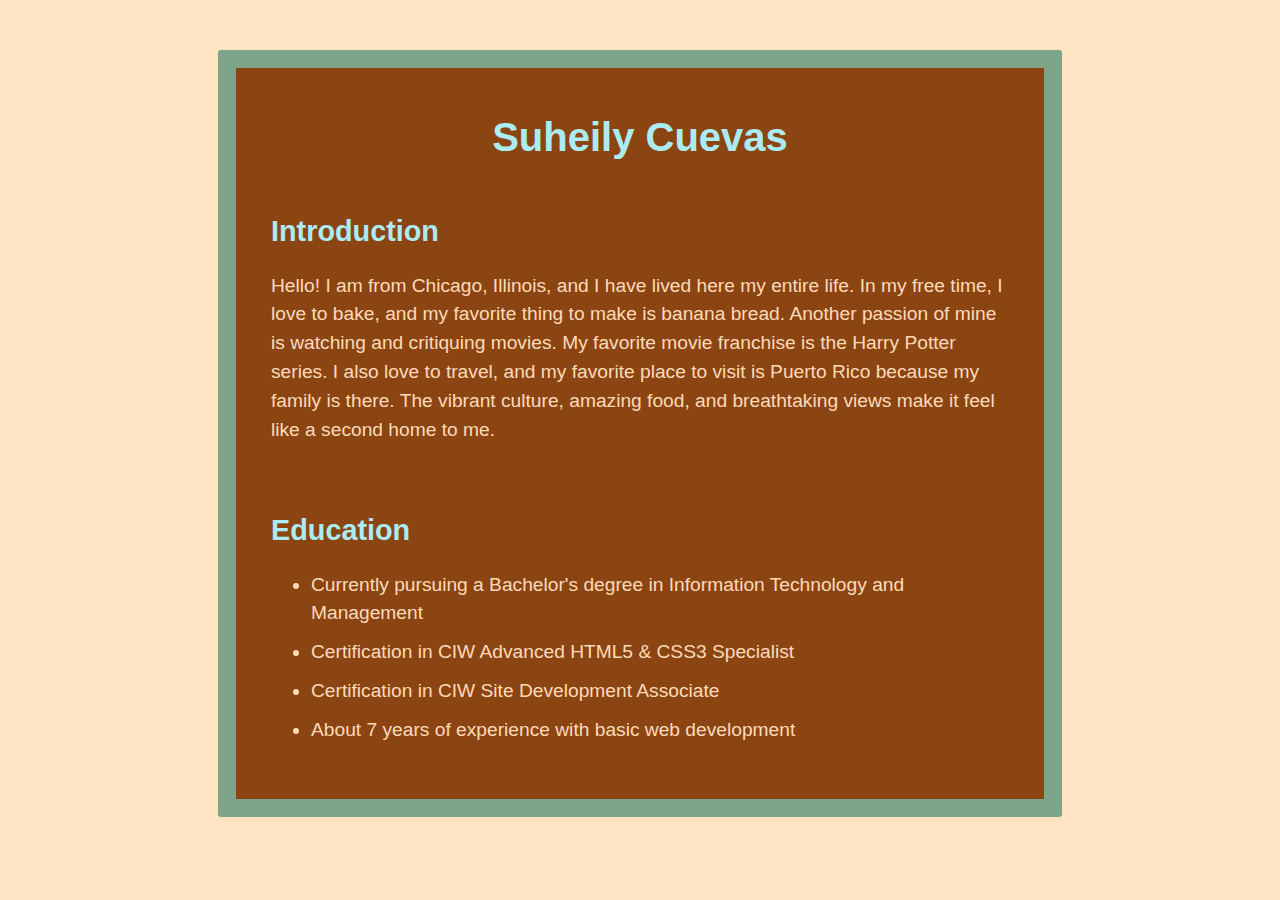
<file: index.html>
<!DOCTYPE html>
<html lang="en">
<head>
    <meta charset="UTF-8">
    <meta name="viewport" content="width=device-width, initial-scale=1.0">
    <title>Introduction Page</title>
    <link rel="stylesheet" href="style.css">
</head>
<body>
    <div class="container">
        <h1>Suheily Cuevas</h1>

        <section class="introduction">
            <h2>Introduction</h2>
            <p>Hello! I am from Chicago, Illinois, and I have lived here my entire life. 
                In my free time, I love to bake, and my favorite thing to make is banana bread. 
                Another passion of mine is watching and critiquing movies. My favorite movie 
                franchise is the Harry Potter series. I also love to travel, and my favorite place to visit is 
                Puerto Rico because my family is there. The vibrant culture, amazing food, and breathtaking 
                views make it feel like a second home to me.
            </p>
        </section>

        <section class="education">
            <h2>Education</h2>
            <ul>
                <li>Currently pursuing a Bachelor's degree in Information Technology and Management</li>
                <li>Certification in CIW Advanced HTML5 & CSS3 Specialist</li>
                <li>Certification in CIW Site Development Associate</li>
                <li>About 7 years of experience with basic web development</li>
            </ul>
        </section>
    </div>
</body>
</html>
</file>
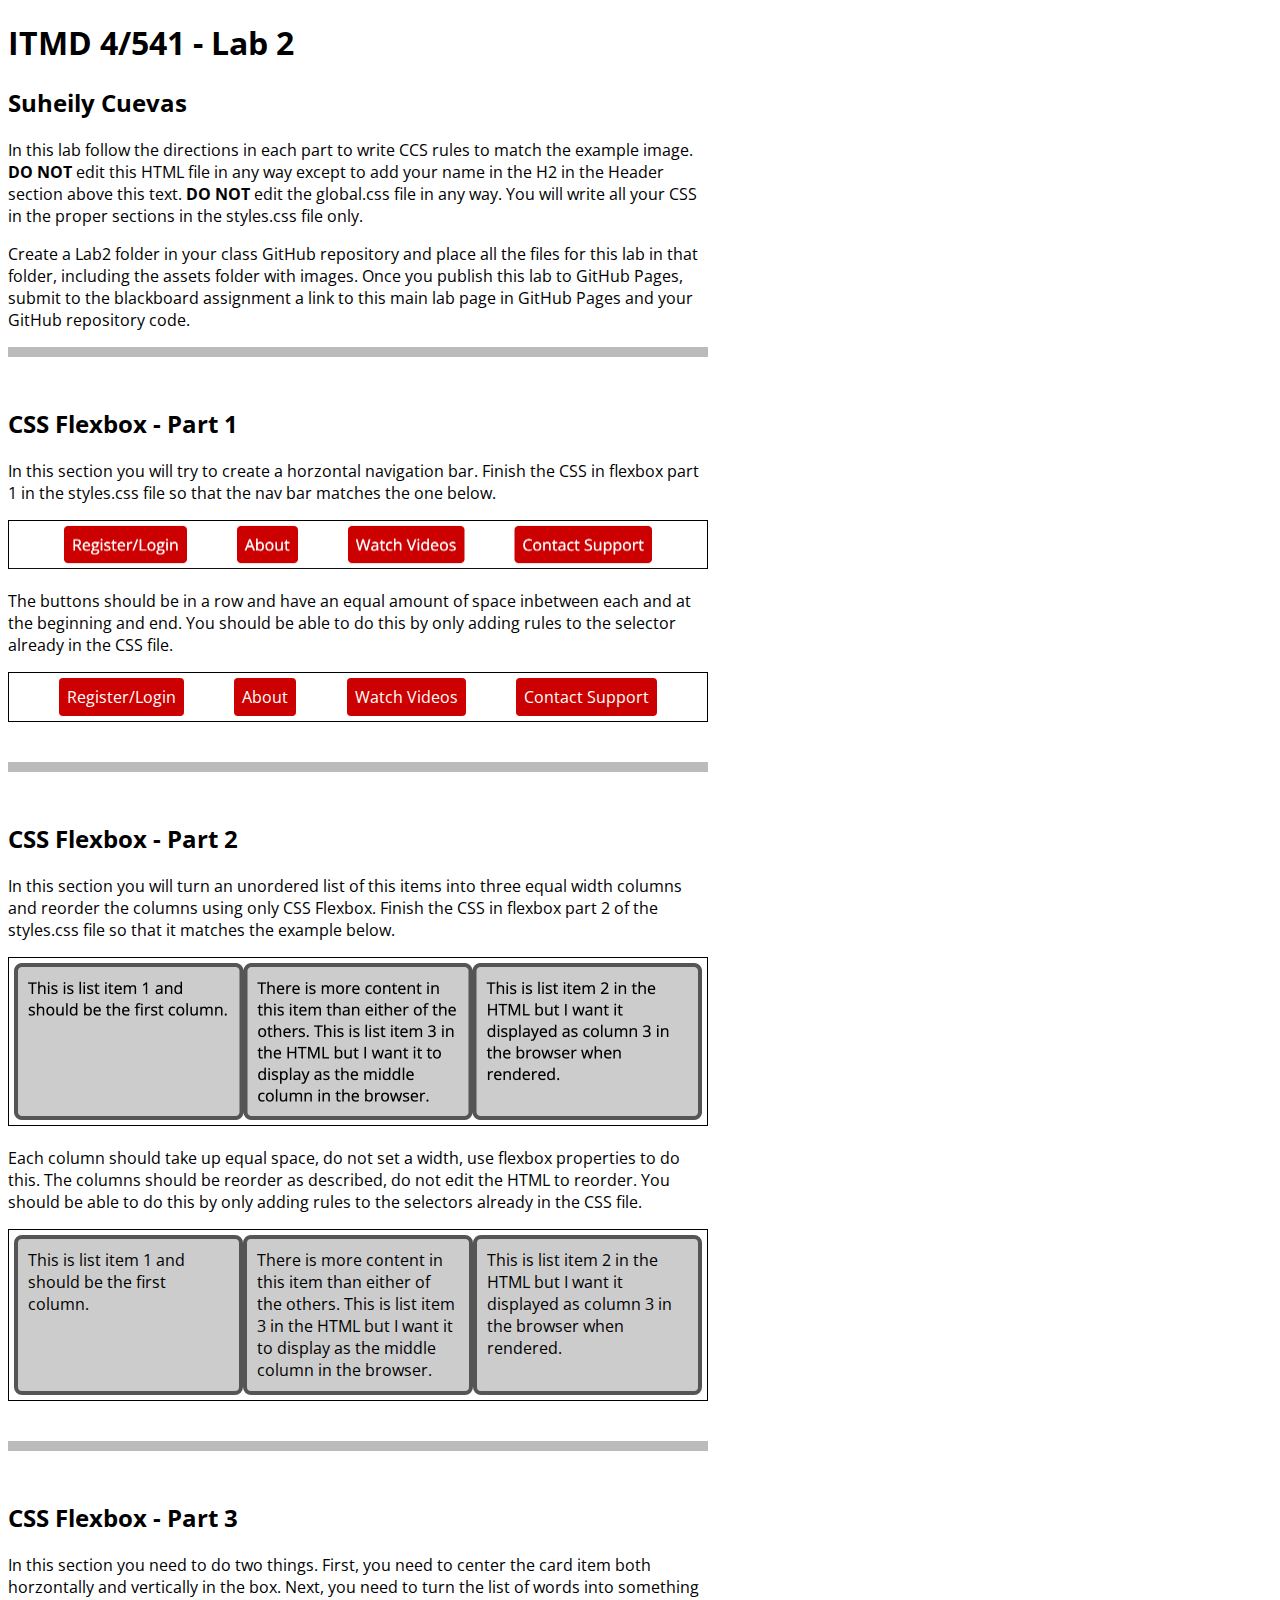
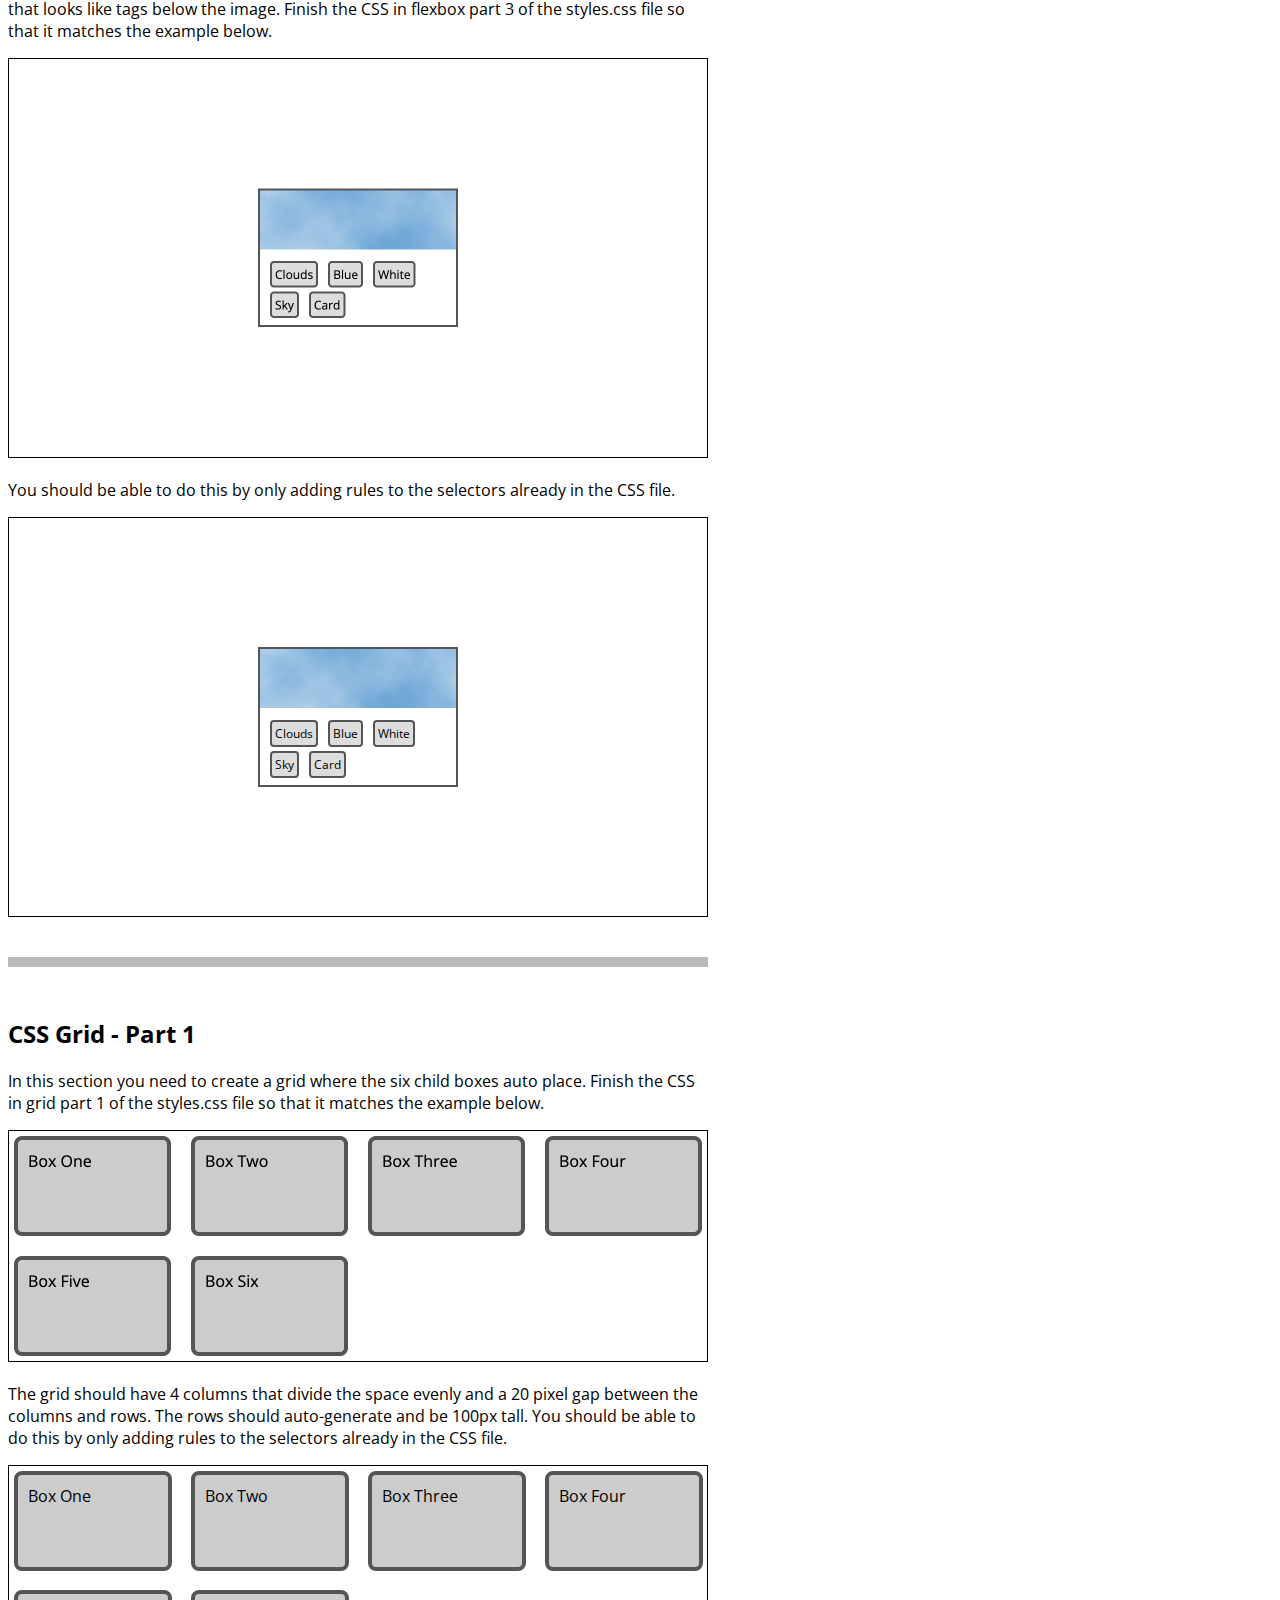
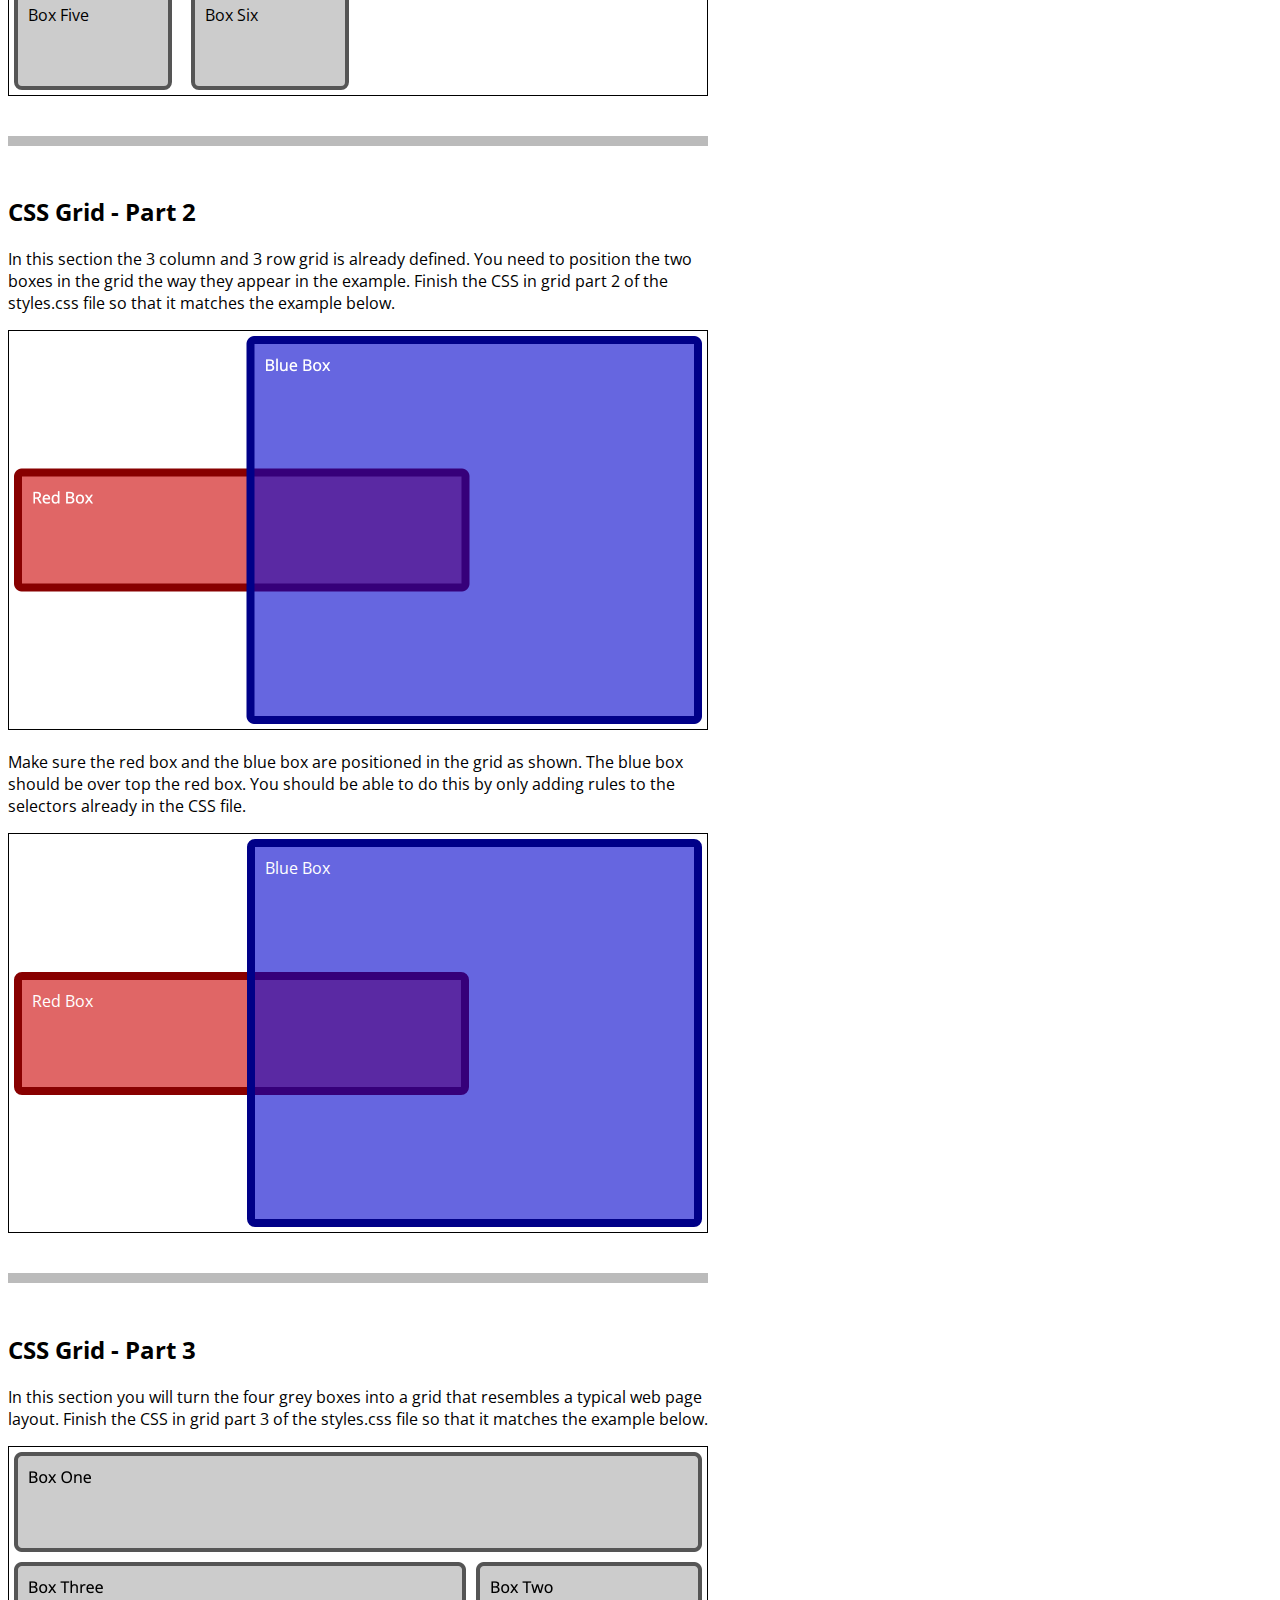
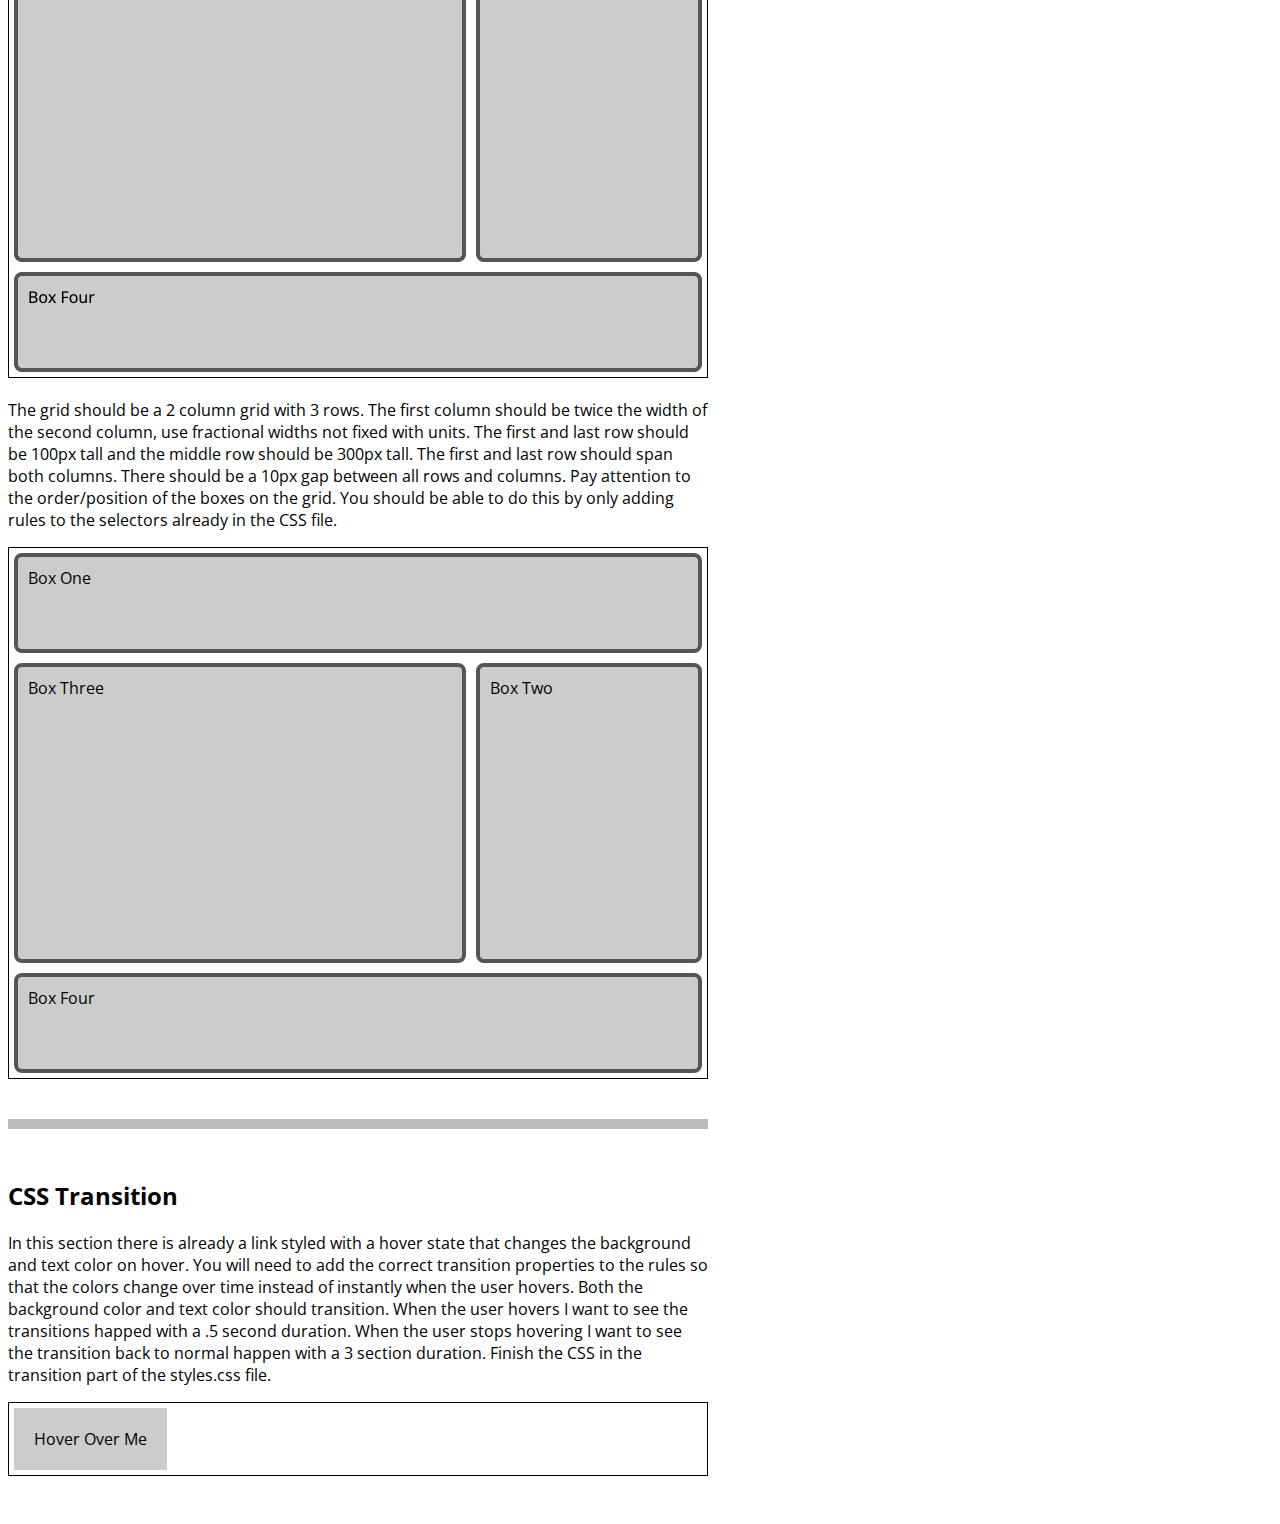
<file: Lab2/index.html>
<!DOCTYPE html>
<html lang="en">
<head>
  <meta charset="UTF-8">
  <meta http-equiv="X-UA-Compatible" content="IE=edge">
  <meta name="viewport" content="width=device-width, initial-scale=1.0">
  <title>ITMD 4/541 - Lab 2</title>
  <link rel="preconnect" href="https://fonts.googleapis.com">
  <link rel="preconnect" href="https://fonts.gstatic.com" crossorigin>
  <link href="https://fonts.googleapis.com/css2?family=Open+Sans:ital,wght@0,400;0,700;1,400&display=swap" rel="stylesheet">
  <link href="assets/global.css" rel="stylesheet">
  <link href="styles.css" rel="stylesheet">
</head>
<body>
  <header class="w700">
    <h1>ITMD 4/541 - Lab 2</h1>
    <h2>Suheily Cuevas</h2>
    <p>In this lab follow the directions in each part to write CCS rules to match the example image. <strong>DO NOT</strong> edit this HTML file in any way except to add your name in the H2 in the Header section above this text. <strong>DO NOT</strong> edit the global.css file in any way. You will write all your CSS in the proper sections in the styles.css file only.</p>
    <p>Create a Lab2 folder in your class GitHub repository and place all the files for this lab in that folder, including the assets folder with images. Once you publish this lab to GitHub Pages, submit to the blackboard assignment a link to this main lab page in GitHub Pages and your GitHub repository code.</p>
  </header>
  <section id="flex-section1" class="w700">
    <h2>CSS Flexbox - Part 1</h2>
    <p>In this section you will try to create a horzontal navigation bar. Finish the CSS in flexbox part 1 in the styles.css file so that the nav bar matches the one below.</p>
    <img src="assets/flex-p1.png" alt="flexbox part 1 example" width="700">
    <p>The buttons should be in a row and have an equal amount of space inbetween each and at the beginning and end. You should be able to do this by only adding rules to the selector already in the CSS file.</p>
    <div class="box">
      <nav>
        <ul>
          <li><a class="btn" href="#/register">Register/Login</a></li>
          <li><a class="btn" href="#/about">About</a></li>
          <li><a class="btn" href="#/videos">Watch Videos</a></li>
          <li><a class="btn" href="#/support">Contact Support</a></li>
        </ul>
      </nav>
    </div>
  </section>
  <section id="flex-section2" class="w700">
    <h2>CSS Flexbox - Part 2</h2>
    <p>In this section you will turn an unordered list of this items into three equal width columns and reorder the columns using only CSS Flexbox. Finish the CSS in flexbox part 2 of the styles.css file so that it matches the example below.</p>
    <img src="assets/flex-p2.png" alt="flexbox part 2 example" width="700">
    <p>Each column should take up equal space, do not set a width, use flexbox properties to do this. The columns should be reorder as described, do not edit the HTML to reorder. You should be able to do this by only adding rules to the selectors already in the CSS file.</p>
    <div class="box">
      <nav>
        <ul>
          <li class="greybox item1">This is list item 1 and should be the first column.</li>
          <li class="greybox item2">This is list item 2 in the HTML but I want it displayed as column 3 in the browser when rendered.</li>
          <li class="greybox item3">There is more content in this item than either of the others. This is list item 3 in the HTML but I want it to display as the middle column in the browser.</li>
        </ul>
      </nav>
    </div>
  </section>
  <section id="flex-section3" class="w700">
    <h2>CSS Flexbox - Part 3</h2>
    <p>In this section you need to do two things. First, you need to center the card item both horzontally and vertically in the box. Next, you need to turn the list of words into something that looks like tags below the image. Finish the CSS in flexbox part 3 of the styles.css file so that it matches the example below.</p>
    <img src="assets/flex-p3.png" alt="flexbox part 3 example" width="700">
    <p>You should be able to do this by only adding rules to the selectors already in the CSS file.</p>
    <div class="box h400">
      <div class="card">
        <img src="assets/clouds.jpg" alt="clouds" width="200">
        <div class="tags">
          <ul>
            <li>Clouds</li>
            <li>Blue</li>
            <li>White</li>
            <li>Sky</li>
            <li>Card</li>
          </ul>
        </div>
      </div>
    </div>
  </section>
  <section id="grid-section1" class="w700">
    <h2>CSS Grid - Part 1</h2>
    <p>In this section you need to create a grid where the six child boxes auto place. Finish the CSS in grid part 1 of the styles.css file so that it matches the example below.</p>
    <img src="assets/grid-p1.png" alt="grid part 1 example" width="700">
    <p>The grid should have 4 columns that divide the space evenly and a 20 pixel gap between the columns and rows. The rows should auto-generate and be 100px tall. You should be able to do this by only adding rules to the selectors already in the CSS file.</p>
    <div class="box">
      <div class="grid">
        <div class="greybox">Box One</div>
        <div class="greybox">Box Two</div>
        <div class="greybox">Box Three</div>
        <div class="greybox">Box Four</div>
        <div class="greybox">Box Five</div>
        <div class="greybox">Box Six</div>
      </div>
    </div>
    </div>
  </section>
  <section id="grid-section2" class="w700">
    <h2>CSS Grid - Part 2</h2>
    <p>In this section the 3 column and 3 row grid is already defined. You need to position the two boxes in the grid the way they appear in the example. Finish the CSS in grid part 2 of the styles.css file so that it matches the example below.</p>
    <img src="assets/grid-p2.png" alt="grid part 2 example" width="700">
    <p>Make sure the red box and the blue box are positioned in the grid as shown. The blue box should be over top the red box. You should be able to do this by only adding rules to the selectors already in the CSS file.</p>
    <div class="box h400">
      <div class="grid">
        <div class="gridboxblue">Blue Box</div>
        <div class="gridboxred">Red Box</div>
      </div>
    </div>
    </div>
  </section>
  <section id="grid-section3" class="w700">
    <h2>CSS Grid - Part 3</h2>
    <p>In this section you will turn the four grey boxes into a grid that resembles a typical web page layout. Finish the CSS in grid part 3 of the styles.css file so that it matches the example below.</p>
    <img src="assets/grid-p3.png" alt="grid part 3 example" width="700">
    <p>The grid should be a 2 column grid with 3 rows. The first column should be twice the width of the second column, use fractional widths not fixed with units. The first and last row should be 100px tall and the middle row should be 300px tall. The first and last row should span both columns. There should be a 10px gap between all rows and columns. Pay attention to the order/position of the boxes on the grid. You should be able to do this by only adding rules to the selectors already in the CSS file.</p>
    <div class="box">
      <div class="grid">
        <div class="greybox box1">Box One</div>
        <div class="greybox box2">Box Two</div>
        <div class="greybox box3">Box Three</div>
        <div class="greybox box4">Box Four</div>
      </div>
    </div>
    </div>
  </section>
  <section id="transition-section" class="w700">
    <h2>CSS Transition</h2>
    <p>In this section there is already a link styled with a hover state that changes the background and text color on hover. You will need to add the correct transition properties to the rules so that the colors change over time instead of instantly when the user hovers. Both the background color and text color should transition. When the user hovers I want to see the transitions happed with a .5 second duration. When the user stops hovering I want to see the transition back to normal happen with a 3 section duration. Finish the CSS in the transition part of the styles.css file.</p>
    <div class="box">
      <a href="#">Hover Over Me</a>
    </div>
    </div>
  </section>
</body>
</html>
</file>
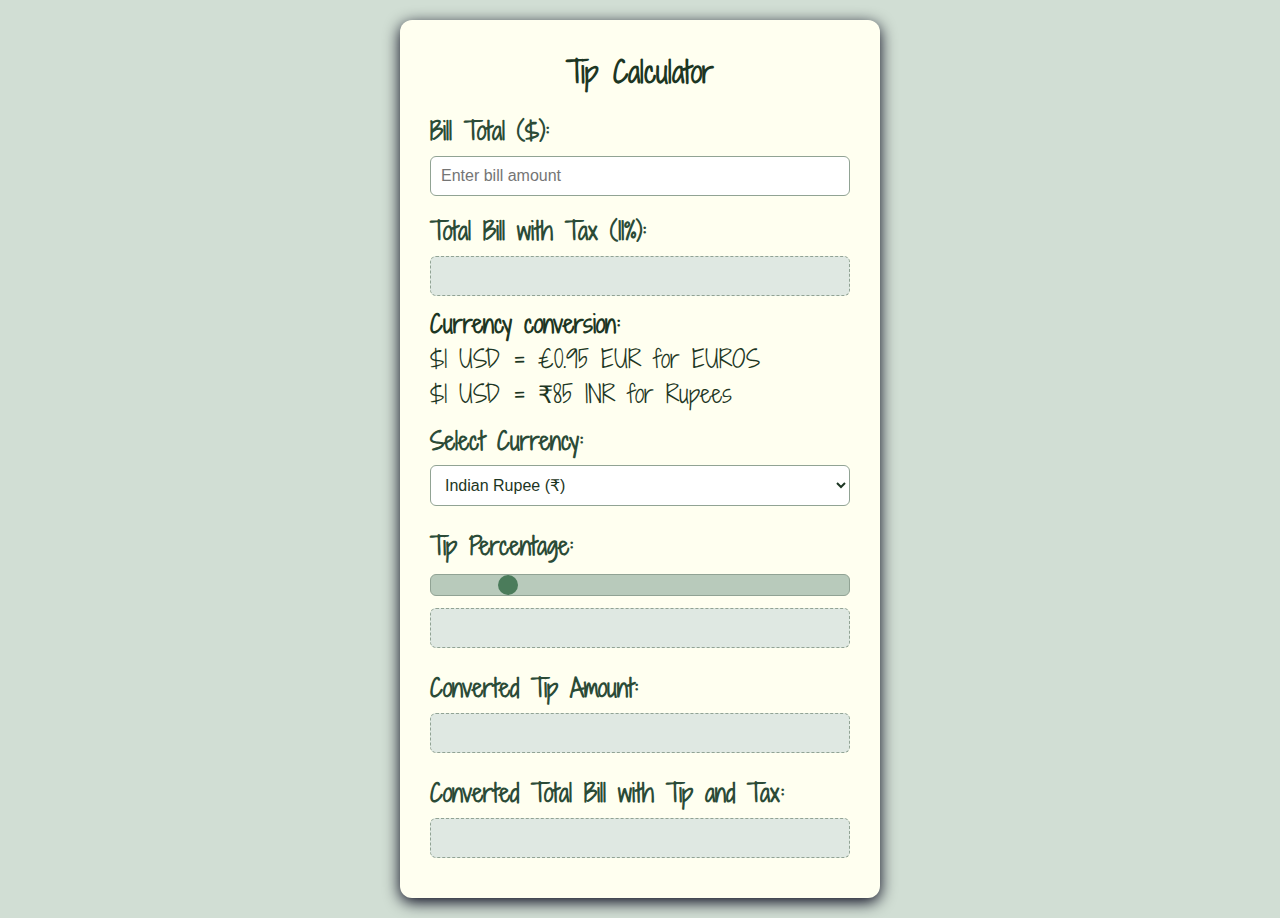
<file: Lab5/index.html>
<!DOCTYPE html>
<html lang="en">
<head>
    <meta charset="UTF-8" />
    <meta name="viewport" content="width=device-width, initial-scale=1.0" />
    <title>Tip Calculator</title>
    <link rel="stylesheet" href="styles.css" />
    <link rel="preconnect" href="https://fonts.googleapis.com">
    <link rel="preconnect" href="https://fonts.gstatic.com" crossorigin>
    <link href="https://fonts.googleapis.com/css2?family=Shadows+Into+Light+Two&display=swap" rel="stylesheet">
</head>
<body>
    <div class="container">
        <h1>Tip Calculator</h1>
        <form id="tipForm">
            <!--the input for the bill total-->
            <label for="billTotal">Bill Total ($):</label>
            <input type="text" id="billTotal" placeholder="Enter bill amount"/>
            <p id="billError" class="error-message"></p>

            <!--this will show the total bill with the tax-->
            <label for="totalWithTax">Total Bill with Tax (11%):</label>
            <input type="text" id="totalWithTax" disabled />

            <!--the currency conversion info for the extra credit-->
            <p><strong>Currency conversion:</strong></p>
            <p>$1 USD = €0.95 EUR for EUROS</p>
            <p>$1 USD = ₹85 INR for Rupees</p>
            
            <!--this is the dropdown option for the currency conversion-->
            <label for="currency">Select Currency:</label>
            <select id="currency">
                <option value="inr">Indian Rupee (₹)</option>
                <option value="eur">Euro (€)</option>
            </select>

            <!--this is the slider and the percentage that it shows-->
            <label for="tipSlider">Tip Percentage:</label>
            <input type="range" id="tipSlider" min="0" max="100" value="15"/>
            <input type="text" id="tipPercentage" disabled/>

            <!--this is the converted tip amount that is calculated from the tip slider-->
            <label for="convertedTip">Converted Tip Amount:</label>
            <input type="text" id="convertedTip" disabled />
      
            <!--this is the converted total till with tip and tax-->
            <label for="convertedTotal">Converted Total Bill with Tip and Tax:</label>
            <input type="text" id="convertedTotal" disabled />
        </form>
    </div>

    <script src="script.js"></script>
</body>
</html>
</file>
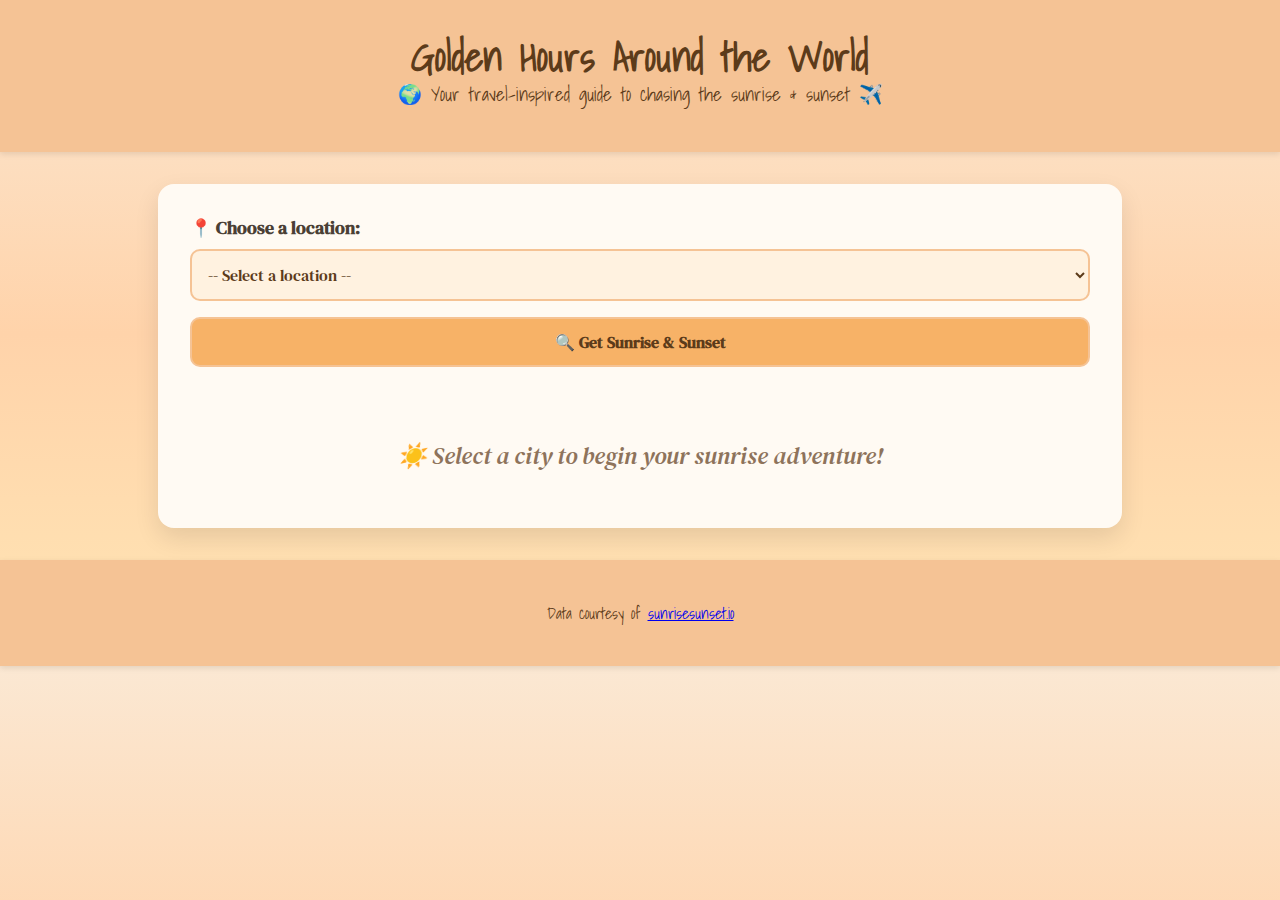
<file: Lab6/index.html>
<!DOCTYPE html>
<html lang="en">
<head>
  <meta charset="UTF-8">
  <title>Golden Hours Around the World</title>
  <link rel="stylesheet" href="style.css">
  <link rel="preconnect" href="https://fonts.googleapis.com">
  <link rel="preconnect" href="https://fonts.gstatic.com" crossorigin>
  <link href="https://fonts.googleapis.com/css2?family=DM+Serif+Text&family=Shadows+Into+Light&display=swap" rel="stylesheet">

</head>
<body>
    <!--the site header-->
    <header>
        <h1>Golden Hours Around the World</h1>
        <p class="subtitle">🌍 Your travel-inspired guide to chasing the sunrise & sunset ✈️</p>
    </header>
    <main>
        <section class="city-selection">
            <!--the dropdown for the location selection-->
            <label for="locationSelect">📍 Choose a location:</label>
            <select id="locationSelect">
                <!--the 10 cities with the coordinate points-->
                <option value="">-- Select a location --</option>
                <option value="52.3676,4.9041">Amsterdam, Netherlands</option>
                <option value="37.9838,23.7275">Athens, Greece</option>
                <option value="50.8503,4.3517">Brussels, Belgium</option>
                <option value="41.8781,-87.6298">Chicago, IL</option>
                <option value="52.5200,13.4050">Berlin, Germany</option>
                <option value="45.4642,9.1900">Milan, Italy</option>
                <option value="40.4168,-3.7038">Madrid, Spain</option>
                <option value="48.8566,2.3522">Paris, France</option>
                <option value="18.0816,-66.9485">San Germán, PR</option>
                <option value="51.5074,-0.1278">London, UK</option> 
            </select>
            <button id="getDataBtn">🔍 Get Sunrise & Sunset</button>
        </section>

        <section id="dashboard">
            <div id="errorMsg"></div>

            <div id="resultsContainer">
                <div class="placeholder">
                    <p>☀️ Select a city to begin your sunrise adventure!</p>
                </div>
            </div>
        </section>
    </main>
    <footer>
        <p>Data courtesy of <a href="https://sunrisesunset.io/" target="_blank">sunrisesunset.io</a></p>
    </footer>
    <script src="script.js"></script>
</body>
</html>
</file>
<file: style.css>
body {
    margin: 0;
    padding: 0;
    font-family: Arial, sans-serif;
    background-color: #FFE4C4;
}

.container {
    width: 60%;
    margin: 50px auto;
    background-color: #8B4513; 
    padding: 20px;
    border: 18px solid #7ea489; 
    text-align: center;
    border-radius: 3px;
}

h1 {
    font-size: 2.5em;
    margin-bottom: 20px;
    color: #abebf2;
}

h2 {
    text-align:left;
    font-size: 1.8em;
    margin-top: 20px;
    color: #abebf2;
}

.introduction {
    padding: 15px;
    border-radius: 5px;
    color: #ffdab9;  
    text-align: left;
}

.education {
    padding: 15px;
    border-radius: 5px;
    color: #ffdab9;  
    text-align: left;
}

p {
    font-size: 1.2em;
    line-height: 1.5;
}

ul {
    padding-left: 40px;
    font-size: 1.2em;
    line-height: 1.5;
}

ul li {
    margin: 10px 0;
}
</file>
<file: Lab2/assets/global.css>
/* Global CSS - Do Not Edit */

* {
  box-sizing: border-box;
  font-family: 'Open Sans', sans-serif;
}

section {
  padding: 30px 0 40px;
  border-top: 10px solid #bbb;
}

.btn {
  background-color: #cc0000;
  padding: 8px;
  color: #fff;
  display: inline-block;
  text-decoration: none;
  border-radius: 4px;
  font-size: 1rem;
}

.box {
  border: 1px solid #000;
  padding: 5px;
}

img {
  max-width: 100%;
}

.w700 {
  width: 700px;
}

.h500 {
  height: 500px;
}

.h400 {
  height: 400px;
}

.greybox {
  background-color: #ccc;
  color: #000;
  padding: 10px;
  border: 4px solid #555;
  border-radius: 8px;
}

.gridboxblue {
  background-color:rgba(0,0,204,.6);
  color: #fff;
  padding: 10px;
  border: 8px solid #000088;
  border-radius: 8px;
}

.gridboxred {
  background-color: rgba(204,0,0,.6);
  color: #fff;
  padding: 10px;
  border: 8px solid #880000;
  border-radius: 8px;
}

.card {
  width: 200px;
  border: 2px solid #555;
}

.tags {
  padding: 5px;
}

.tags li {
  background-color: #ddd;
  color: #000;
  padding: 3px;
  border: 2px solid #555;
  border-radius: 4px;
  font-size: .75rem;
  margin: 2px 5px;
}

#grid-section2 .grid {
	display: grid;
	grid-template-columns: 1fr 1fr 1fr;
	grid-template-rows: 1fr 1fr 1fr;
	grid-gap: 10px;
  height: 100%;
}
</file>
<file: Lab2/styles.css>
/* Flexbox Part 1 */

#flex-section1 ul {
    display: flex; 
    justify-content: space-around; 
    align-items: center; /*makes the items align towards the center*/
    list-style: none; /*takes out the default bullet points*/
    padding: 0;
	padding-right: 20px; /*adds the space on the right*/
	padding-left: 20px; /*adds the space on the left*/
    margin: 0;
}

/* end Flexbox Part 1 */


/* Flexbox Part 2 */

#flex-section2 ul {
	display: flex;
	padding: 0;
	margin: 0;
	justify-content: space-between;
	list-style: none; /*takes out the default bullet points*/
	align-items: stretch; /*this makes sure that the items are evenly spread out*/
}

#flex-section2 li {
	flex: 1; /*making each item take the same amount of space*/
}

#flex-section2 .item1 {
	order: 1;
}

#flex-section2 .item2 {
	order: 3;
}

#flex-section2 .item3 {
	order: 2;
}

/* end Flexbox Part 2 */


/* Flexbox Part 3 */

#flex-section3 .box {
	display: flex;
	align-items: center;
	justify-content: center;
}

#flex-section3 .tags ul {
	display: flex;
	list-style: none;
	padding: 0;
	margin: 0;
	flex-wrap: wrap; /* wrapping the items around making sure they fit*/
}

/* end Flexbox Part 3 */


/* Grid Part 1 */

#grid-section1 .grid {
	display: grid;
    grid-auto-rows: 100px;        
	grid-template-columns: 158px 158px 158px 158px;
	gap: 19px;
}

/* end Grid Part 1 */


/* Grid Part 2 */

#grid-section2 .gridboxblue {
	grid-column: 2/4;
	grid-row: 1/4;
	z-index: 2; /*making the blue box to come forward*/
}

#grid-section2 .gridboxred {
	grid-row: 2/3;
	grid-column: 1/3;
	z-index: 1; /*making the red box to go behind the blue box*/
}

/* end Grid Part 2 */


/* Grid Part 3 */

#grid-section3 .grid {
    display: grid;
    gap: 10px; 
	grid-template-columns: 2fr 1fr; /*this makes the first column twice as wide as the second one*/
	grid-template-rows: 100px 300px 100px;
}

#grid-section3 .box1 {
    grid-column: 1 / 3; 
    grid-row: 1 / 2; 
}

#grid-section3 .box3 {
    grid-column: 1 / 2; 
    grid-row: 2 / 3; 
}

#grid-section3 .box2 {
    grid-column: 2 / 3; 
    grid-row: 2 / 3; 
}

#grid-section3 .box4 {
    grid-column: 1 / 3;
    grid-row: 3 / 4; 
}

/* end Grid Part 3 */


/* Transition Part */

#transition-section .box a {
	display: inline-block;
	background-color: #ccc;
	color: #000;
	padding: 20px;
	text-decoration: none;
	transition: background-color 3s ease-out, color 3s ease-out;
}

#transition-section .box a:hover {
	background-color: #cc0000;
	color: #fff;
    transition: background-color 0.5s ease-in, color 0.5s ease-in;
}

/* end Transition Part */
</file>
<file: Lab5/styles.css>
* {
  box-sizing: border-box;
  margin: 0;
  padding: 0;
}

body {
  background-color: #d1ded4;
  padding: 20px;
  color: #1d3623; 
  font-family: "Shadows Into Light Two", cursive;
  font-size: 1.5rem;
}

/**this is the css for the container that holds the form**/
.container {
  max-width: 480px;
  margin: 0 auto; 
  /**lighter background so the text pops more**/
  background-color: #FFFFF0; 
  padding: 30px;
  border-radius: 12px; /**this gives the box rounded corners**/
  box-shadow: 0 4px 16px #000016; /**this gives the box a nice shadow to show some contrast**/
}

h1 {
  font-size: 1.8rem;
  color: #1d3623; 
  margin-bottom: 20px;
  text-align: center;
}

/**adding color and spacing for the labels above each input**/
label {
  display: block;
  margin: 12px 0 6px; /**this gives the space around the label**/
  font-weight: bold;
  color: #2b4b37; 
}

/**the css for the input boxes, dropdown, and slider**/
input[type="text"], select, input[type="range"] {
  width: 100%;
  padding: 10px;
  font-size: 1rem;
  background-color: #ffffff;
  border: 1px solid #91a394; /**testing out colors for border and background**/
  border-radius: 6px;
  margin-bottom: 10px;
  color: #1d3623; 
  transition: border-color 0.2s; /**trying this out so that it makes the focus smoother**/
}

/**this makes the border turn a darker shade of green when clicked**/
input[type="text"]:focus,
select:focus {
  border-color: #4b7c5b; 
  outline: none;
}

/**adding a shade to the disabled fields so the user knows they can't type there**/
input[disabled] {
  background-color: #dfe8e2; 
  color: #5c6f63; 
  border-style: dashed;
}

/**this will add the css for the bar that is behind the slider**/
input[type="range"] {
  appearance: none;
  height: 8px;
  background: #b8cabb;
  margin-top: 5px;
}

/**this is the circle you drag on the slider**/
input[type="range"]::-webkit-slider-thumb {
  appearance: none;
  height: 20px;
  width: 20px;
  background: #4b7c5b; 
  border-radius: 50%; /**this will completely round out and make it a circle**/
  cursor: pointer;
}

/**adding in the color of the error message to stand out**/
.error-message {
  color: #b22222; 
  font-size: 1.2rem;
  margin-top: -5px;
  margin-bottom: 10px;
  font-weight: bold;
}
</file>
<file: Lab6/style.css>
body {
    margin: 0;
    padding: 0;
    font-family: 'DM Serif Text', serif;
    background: linear-gradient(to top, #ffe5b4, #ffd3aa, #fbe8d3);
    color: #4a3f35;
}
  
header, footer {
    background-color: #f5c395;
    color: #5c3b1a;
    text-align: center;
    padding: 1.5em;
    font-family: 'Shadows Into Light', cursive, sans-serif;;
    box-shadow: 0 2px 6px rgba(0,0,0,0.1);
}
  
header h1 {
    font-size: 2.5em;
    margin: 0;
}

.subtitle {
    font-family: 'Shadows Into Light', cursive, sans-serif;;
    font-size: 1.2em;
    margin-top: -10px;
}
  
main {
    max-width: 900px;
    margin: 2em auto;
    padding: 2em;
    background: #fffaf3;
    border-radius: 16px;
    box-shadow: 0 10px 25px rgba(0,0,0,0.1);
}
  
label {
    display: block;
    font-weight: bold;
    margin-bottom: 0.5em;
    font-size: 1.1em;
}

button, select {
    padding: 0.75em;
    font-size: 1em;
    margin-bottom: 1em;
    width: 100%;
    transition: all 0.3s ease;
    border: 2px solid #f5c395;
    border-radius: 10px;
    background-color: #fff2e0;
    color: #5c3b1a;
    font-family: inherit;
}

button {
    background-color: #f7b267;
    cursor: pointer;
    font-weight: bold;
}
  
button:hover {
    background-color: #f5974e;
    color: white;
}

#dashboard {
    margin-top: 2em;
}
  
#errorMsg {
    color: #c0392b;
    font-weight: bold;
    text-align: center;
    margin-bottom: 1em;
}

.placeholder {
    text-align: center;
    font-style: italic;
    color: #8e735b;
    font-size: 1.5em;
}

#resultsContainer {
    display: grid;
    grid-template-columns: repeat(auto-fit, minmax(320px, 1fr));
    gap: 2em;
}

.result-card {
    background: url('paper.png'), #fff;
    background-blend-mode: multiply;
    border: 2px solid #f7c59f;
    border-radius: 10px;
    padding: 1.5em;
    box-shadow: 6px 6px 12px rgba(0,0,0,0.05);
    transform: rotate(-1deg);
    transition: transform 0.3s ease;
    font-size: 0.95em;
    position: relative;
    animation: fadeInUp 0.6s ease;
}
  
  .result-card:hover {
    transform: rotate(0deg) scale(1.02);
}

.result-card h3 {
    margin-top: 0;
    color: #f08a5d;
    font-family: 'Shadows Into Light', cursive, sans-serif;;
    font-size: 1.6em;
}
  
.result-card p {
    display: grid;
    grid-template-columns: 140px 1fr;
    gap: 0.5em;
    margin: 0.5em 0;
}
  
@keyframes fadeInUp {
    from {
      opacity: 0;
      transform: translateY(20px);
    }
    to {
      opacity: 1;
      transform: translateY(0);
    }
}
</file>
